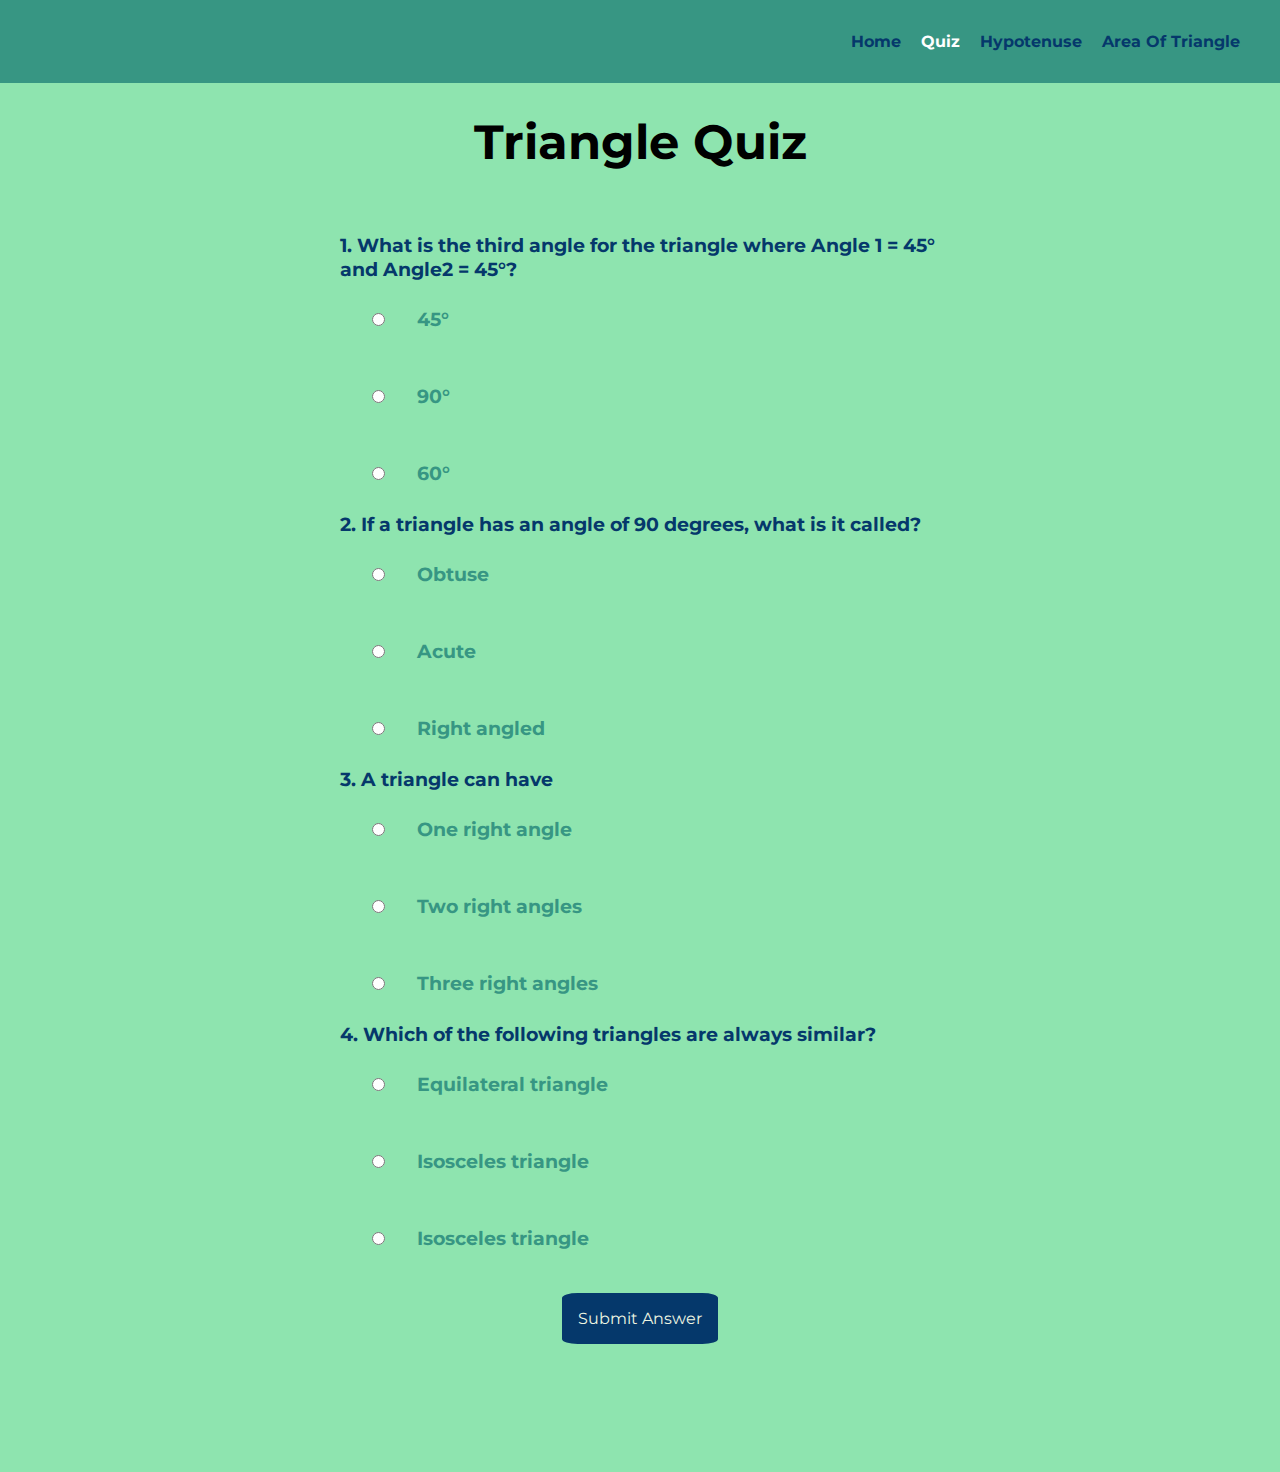
<file: quiz.html>
<!DOCTYPE html>
<html lang="en">

<head>
    <meta charset="UTF-8">
    <meta http-equiv="X-UA-Compatible" content="IE=edge">
    <meta name="viewport" content="width=device-width, initial-scale=1.0">
    <title>Triangle Quiz</title>
    <link rel="stylesheet" href="styles.css">
    
</head>

<body>
    <header class="head">
    <nav>
        <a class= "link" href="/index.html">Home</a>
        <a class= "link link-active" href="/quiz.html">Quiz</a>
        <a class= "link" href="/hypotenuse.html">Hypotenuse</a>
        <a class= "link" href="/areaOfTriangle.html">Area Of Triangle</a>
    </nav>
    </header>

    <h1>Triangle Quiz</h1>
    <div class="container-center">
    <form class="quiz-form"  name="myForm" onsubmit="return validateMyForm();">
    
        <p>1. What is the third angle for the triangle where Angle 1 = 45° and Angle2 = 45°?</p>
        <label class="input-label"><input type="radio" name="question1" value="45°" required />45°</label>
        <label class="input-label"><input type="radio" name="question1" value="90°" required />90°</label>
        <label class="input-label"><input type="radio" name="question1" value="60°" required />60°</label>
    
    
        <p>2. If a triangle has an angle of 90 degrees, what is it called?</p>
        <label class="input-label"><input type="radio" name="question2" value="Obtuse" required />Obtuse</label>
        <label class="input-label"><input type="radio" name="question2" value="Acute" required />Acute </label>
        <label class="input-label"><input type="radio" name="question2" value="Right angled" required />Right angled</label>
    
    
        <p>3. A triangle can have</p>
        <label class="input-label"><input type="radio" name="question3" value="One right angle" required />One right angle</label>
        <label class="input-label"><input type="radio" name="question3" value="Two right angles" required />Two right angles</label>
        <label class="input-label"><input type="radio" name="question3" value="Three right angles" required />Three right angles</label>
    
   
    
        <p>4. Which of the following triangles are always similar?</p>
        <label class="input-label"><input type="radio" name="question4" value="Equilateral triangle" required />Equilateral triangle</label>
        <label class="input-label"><input type="radio" name="question4" value="Isosceles triangle" required />Isosceles triangle</label>
        <label class="input-label"><input type="radio" name="question4" value="Scalene triangle" required />Isosceles triangle</label>
    
    <button id="submit-answer-btn">Submit Answer</button>
    </form>
    <div class="output"></div>
    </div>
</body>
<script src="/quiz.js"></script>

</html>
</file>
<file: styles.css>
@import url("https://fonts.googleapis.com/css2?family=Bebas+Neue&family=Montserrat&display=swap");

:root
{
    --blue: #05386B;
    --green:#379683;
    --lightgreen:#5CDB95;
    --lightergreen:#8EE4AF;
    --closewhite:#EDF5E1;

}
*
{
    margin: 0rem;
    padding: 0rem;
    font-family: 'Montserrat', sans-serif;
    background-color:var(--lightergreen);
    color:var(--blue);
}

.head
{
    text-align: right;
    margin: 0rem;
    padding: 2rem;
    background-color: var(--green);
}

.link
{
 padding: 0rem;
 /* font-family: "Bebas Neue"; */
 font-size: 1rem;
 font-weight: bold;
 margin: 0rem 0.5rem;
 text-decoration: none;
 background-color: var(--green); 
}

.link-active
{
    color:white;
}

nav
{
    background-color: var(--green);
    
}


.container

{
    text-align: center;
    padding: 2rem;
}

.container-center
{
    max-width: 600px;
    margin: 0rem auto 0rem auto;
    padding: 2rem;
}


label
{
    padding: 1rem;
    margin:auto;
    font-size: 1.5rem;   
    text-align: left;
    font-weight: bold;
    color:var(--green);
}

input
{
    padding: 0.5rem;
    margin: auto;
    border-color:var(--blue);
    color:black;
    font-size: 1.3rem;
    margin: 2rem;
}

.container-center .input-label
{
    text-align: left;
    font-size: 1.2rem;
    padding: 0rem;
    display: block;
    margin: auto;
    font: bold;
}

.container .side-input
{
    text-align: left;
    font-size: 1.2rem;
    display: block;
    padding: 1rem;
    box-sizing: border-box;
    margin: 1rem auto;
    font: bold;
}
  
h1
{
    text-align: center;
    font-size: 3rem;
    font-weight: bold;
    margin: 1.8rem;
    padding: 1px;
    color: black;
}

h3
{
    text-align: center;
    font-size: 1.4rem;
    font-weight: bold;
    margin: 0.5rem;
    padding: 1px;
    color: var(--closewhite);
}

#is-triangle-btn
{
    padding: 1rem;
    font-size: 1rem;
    border-radius: 10%;
    border: 0rem solid var(--blue);
    background-color: var(--blue);
    color: var(--closewhite);

}


#check-area-btn
{
    padding: 1rem;
    font-size: 1rem;
    border-radius: 10%;
    border: 0rem solid var(--blue);
    background-color: var(--blue);
    color: var(--closewhite);
}


.container-center #submit-answer-btn
{
    padding: 1rem;
    margin: 1rem auto;
    display: block;
    font-size: 1rem;
    border-radius: 10%;
    border: 0rem solid var(--blue);
    background-color: var(--blue);
    color: var(--closewhite);
}



#hypotenuse-btn
{
    padding: 1rem;
    font-size: 1rem;
    border-radius: 10%;
    padding: 1rem;
    font-size: 1rem;
    border-radius: 10%;
    border: 0rem solid var(--blue);
    background-color: var(--blue);
    color: var(--closewhite);
}

p
{
    color: var(--blue);
    font-size: 1.2rem;
    font-weight: bold;
    text-align:left;
}

.output
{
    font-size: 1.2rem;
    font-weight: bold;
    display: block;
    color: var(--green);
    margin: 2rem;
    padding:1rem;
    text-align: center;
}
</file>
